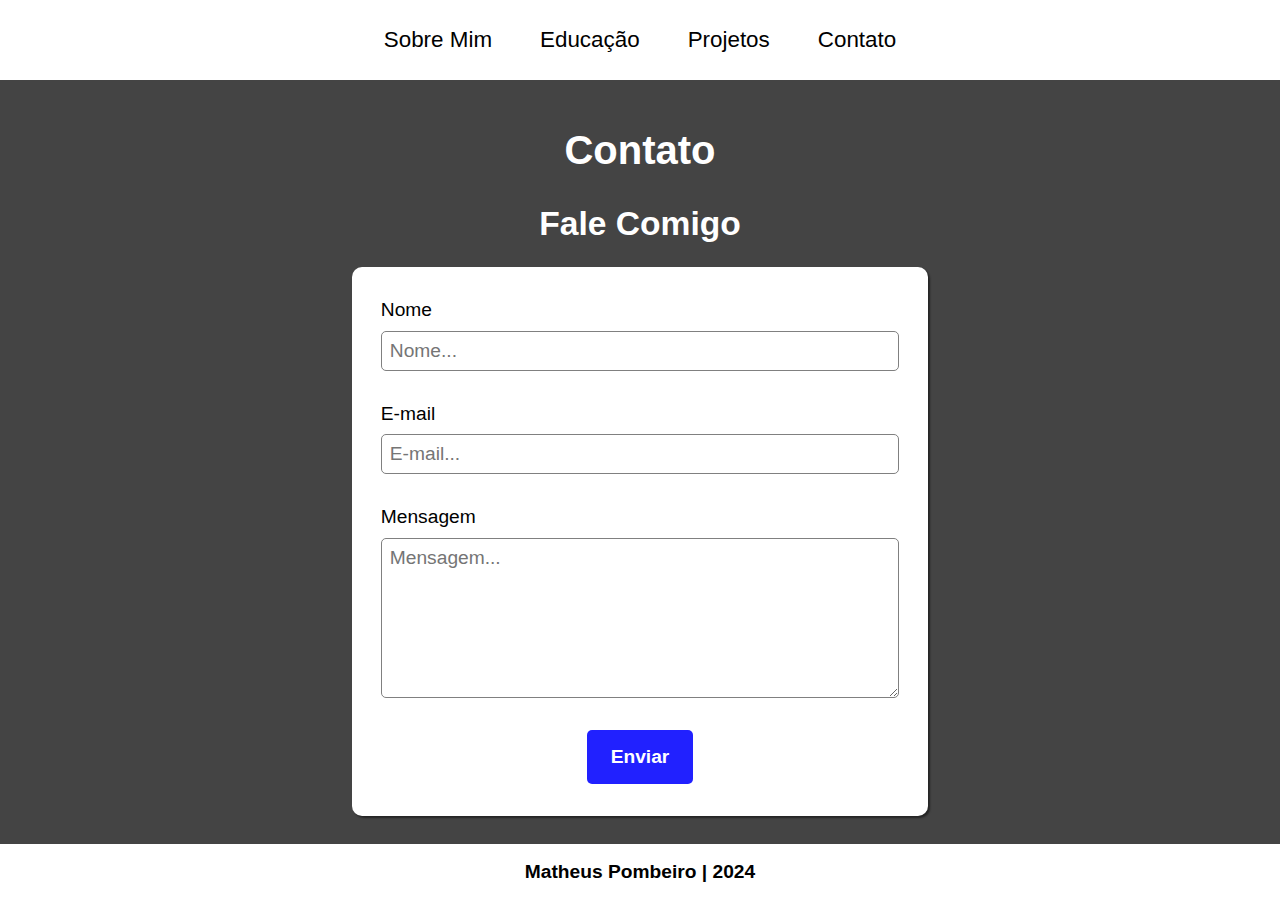
<file: paginas/contato.html>
<!DOCTYPE html>
<html lang="pt-br">
<head>
    <meta charset="UTF-8">
    <meta name="viewport" content="width=device-width, initial-scale=1.0">
    <title>Contato</title>
    <link rel="shortcut icon" href="../assets/favicon.png" type="image/x-icon">
    <link rel="stylesheet" href="../estilos/style.css">
</head>
<body>
    <!-- Header -->
    <header>
        <button data-menu-btn>
            <img src="../assets/menu.png" alt="Menu" title="Menu">
        </button>

        <nav data-nav-mobile>
            <a href="../index.html">Sobre Mim</a>
            <a href="./educacao.html">Educação</a>
            <a href="./projetos.html">Projetos</a>
            <a href="./contato.html">Contato</a>
        </nav>
    </header>

    <!-- Main -->
    <main>
        <h1>Contato</h1>

        <section>
            <h2>Fale Comigo</h2>
            
           <form>
                <fieldset>
                    <label for="nome">Nome</label>
                    <input type="text" name="nome" id="nome" placeholder="Nome..." required>
                </fieldset>

                <fieldset>
                    <label for="email">E-mail</label>
                    <input type="text" name="email" id="email" placeholder="E-mail..." required>
                </fieldset>

                <fieldset>
                    <label for="mensagem">Mensagem</label>
                    <textarea name="mensagem" id="mensagem" placeholder="Mensagem..." required></textarea>
                </fieldset>

                <button type="submit">Enviar</button>
           </form>
        </section>
    </main>
    
    <!-- Footer -->
    <footer class="contato-footer">
        <p><a href="https://www.linkedin.com/in/matheus-pombeiro/" target="_blank" rel="noopener noreferrer">Matheus Pombeiro</a> | 2024</p>
    </footer>
    
    <!-- JavaScritp -->
    <script type="module" src="../scripts/main.js"></script>
</body>
</html>
</file>
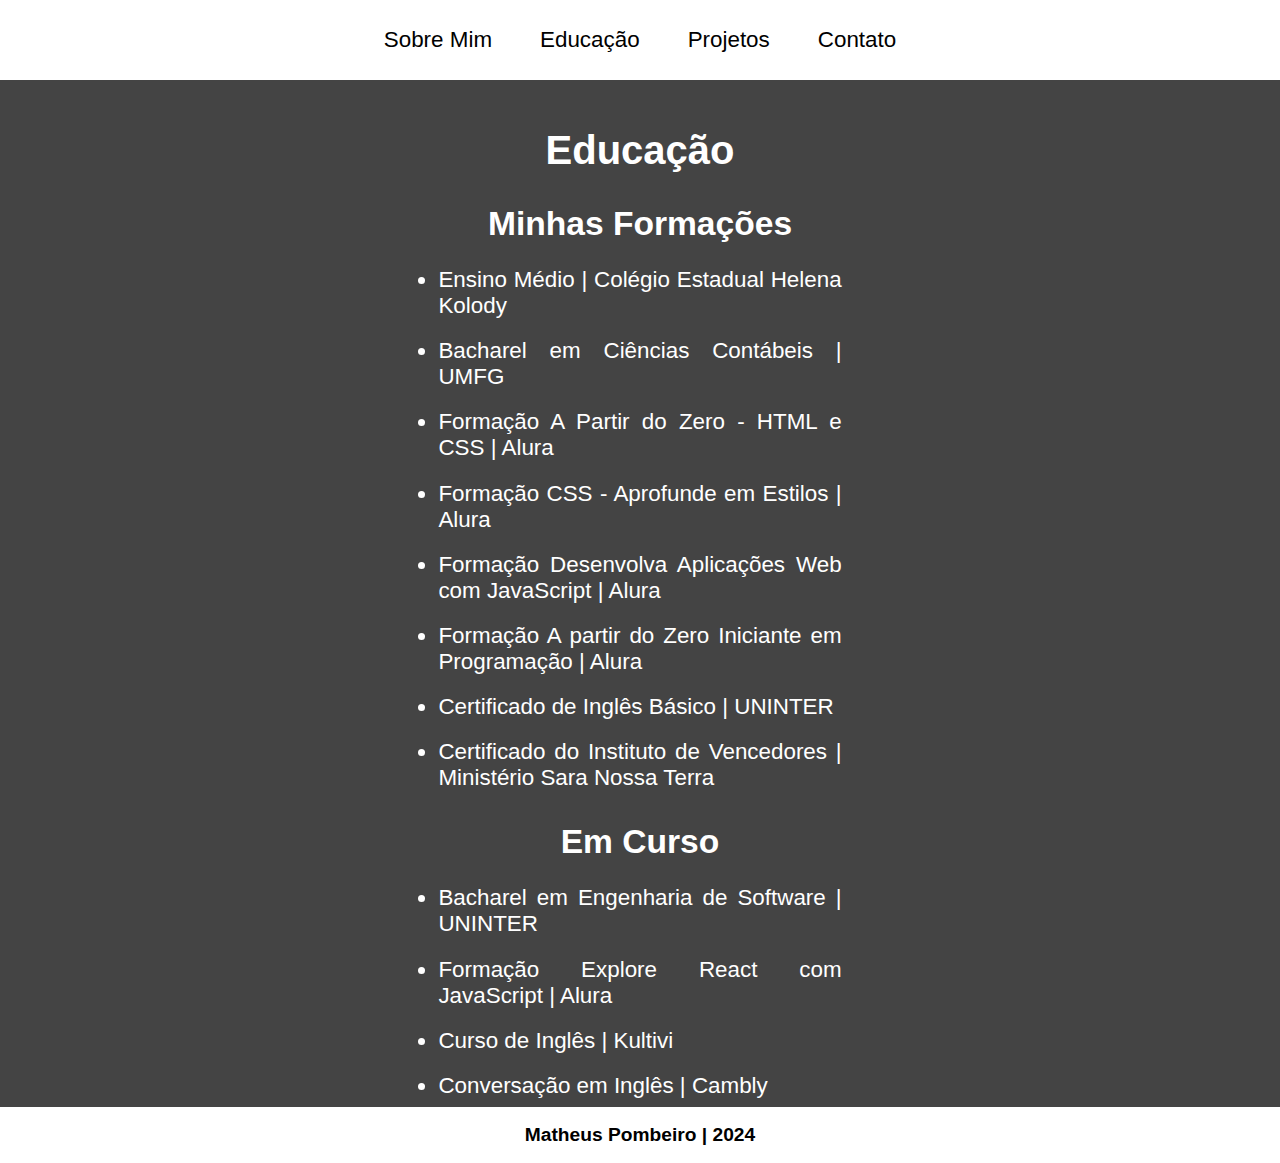
<file: paginas/educacao.html>
<!DOCTYPE html>
<html lang="pt-br">
<head>
    <meta charset="UTF-8">
    <meta name="viewport" content="width=device-width, initial-scale=1.0">
    <title>Educação</title>
    <link rel="shortcut icon" href="../assets/favicon.png" type="image/x-icon">
    <link rel="stylesheet" href="../estilos/style.css">
</head>
<body>
    <!-- Header -->
    <header>
        <button data-menu-btn>
            <img src="../assets/menu.png" alt="Menu" title="Menu">
        </button>

        <nav data-nav-mobile>
            <a href="../index.html">Sobre Mim</a>
            <a href="./educacao.html">Educação</a>
            <a href="./projetos.html">Projetos</a>
            <a href="./contato.html">Contato</a>
        </nav>
    </header>

    <!-- Main -->
    <main>
        <h1>Educação</h1>

        <section>
            <h2>Minhas Formações</h2>
            <ul>
                <li>Ensino Médio | Colégio Estadual Helena Kolody</li>
                <li>Bacharel em Ciências Contábeis | UMFG</li>
                <li>Formação A Partir do Zero - HTML e CSS | Alura</li>
                <li>Formação CSS - Aprofunde em Estilos | Alura</li>
                <li>Formação Desenvolva Aplicações Web com JavaScript | Alura</li>
                <li>Formação A partir do Zero Iniciante em Programação | Alura</li>
                <li>Certificado de Inglês Básico | UNINTER</li>
                <li>Certificado do Instituto de Vencedores | Ministério Sara Nossa Terra</li>
            </ul>
        </section>

        <section>
            <h2>Em Curso</h2>
            <ul>
                <li>Bacharel em Engenharia de Software | UNINTER</li>
                <li>Formação Explore React com JavaScript | Alura</li>
                <li>Curso de Inglês | Kultivi</li>
                <li>Conversação em Inglês | Cambly</li>
            </ul>
        </section>
    </main>
    
    <!-- Footer -->
    <footer>
        <p><a href="https://www.linkedin.com/in/matheus-pombeiro/" target="_blank" rel="noopener noreferrer">Matheus Pombeiro</a> | 2024</p>
    </footer>

    <!-- JavaScritp -->
    <script type="module" src="../scripts/main.js"></script>
</body>
</html>
</file>
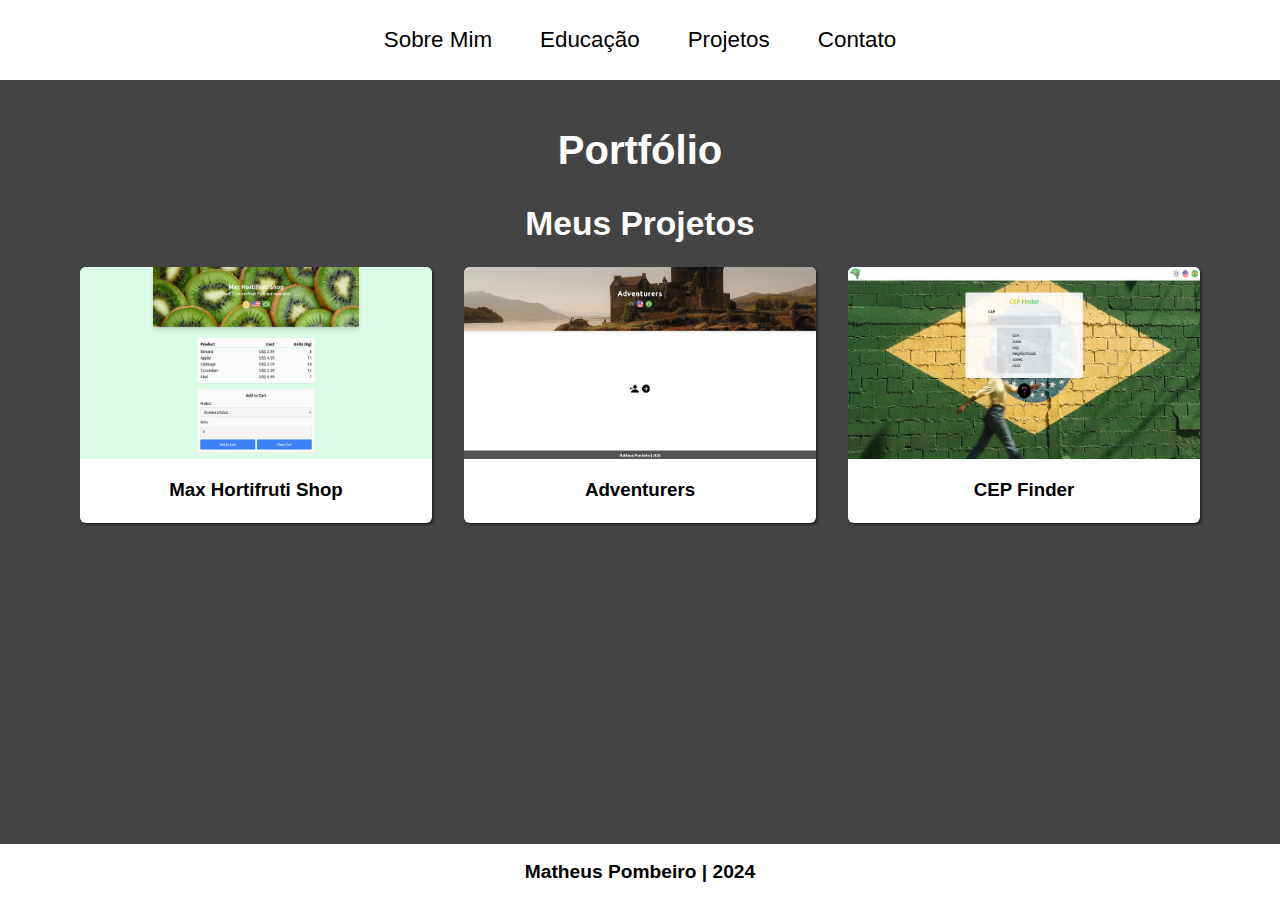
<file: paginas/projetos.html>
<!DOCTYPE html>
<html lang="pt-br">
<head>
    <meta charset="UTF-8">
    <meta name="viewport" content="width=device-width, initial-scale=1.0">
    <title>Projetos</title>
    <link rel="shortcut icon" href="../assets/favicon.png" type="image/x-icon">
    <link rel="stylesheet" href="../estilos/style.css">
</head>
<body>
    <!-- Header -->
    <header>
        <button data-menu-btn>
            <img src="../assets/menu.png" alt="Menu" title="Menu">
        </button>

        <nav data-nav-mobile>
            <a href="../index.html">Sobre Mim</a>
            <a href="./educacao.html">Educação</a>
            <a href="./projetos.html">Projetos</a>
            <a href="./contato.html">Contato</a>
        </nav>
    </header>

    <!-- Main -->
    <main>
        <h1>Portfólio</h1>

        <section class="projetos-section">
            <h2>Meus Projetos</h2>
            
            <div class="projetos-container">
                <a href="https://max-hortifruti-shop.vercel.app" target="_blank" rel="noopener noreferrer">
                    <div class="projetos">
                        <img src="../assets/max-hortifruti-shop.png" alt="Max Hortifruti Shop" title="Max Hortifruti Shop">
                        <h3>Max Hortifruti Shop</h3>
                    </div>
                </a>

                <a href="https://adventurers-pi.vercel.app" target="_blank" rel="noopener noreferrer">
                    <div class="projetos">
                        <img src="../assets/adventurers.png" alt="Adventurers" title="Adventurers">
                        <h3>Adventurers</h3>
                    </div>
                </a>

                <a href="https://cep-finder-lime.vercel.app/" target="_blank" rel="noopener noreferrer">
                    <div class="projetos">
                        <img src="../assets/cep-finder.png" alt="CEP Finder" title="CEP Finder">
                        <h3>CEP Finder</h3>
                    </div>
                </a>
            </div>
        </section>
    </main>
    
    <!-- Footer -->
    <footer class="projetos-footer">
        <p><a href="https://www.linkedin.com/in/matheus-pombeiro/" target="_blank" rel="noopener noreferrer">Matheus Pombeiro</a> | 2024</p>
    </footer> 
    
    <!-- JavaScritp -->
    <script type="module" src="../scripts/main.js"></script>
</body>
</html>
</file>
<file: estilos/style.css>
/* Estilizações Gerais */

* {
    margin: 0;
    padding: 0;
}

body {
    min-height: 100vh;
    background-color: #444444;
    font-family: Arial, Helvetica, sans-serif;
    position: relative;
}

/* Header */

header {
    padding: .5rem .3rem;
    background-color: white;
    box-sizing: border-box;
}

header button {
    margin-left: auto;
    display: block;
    background-color: transparent;
    border: none;
}

header button img {
    height: 3rem;
}

header nav {
    width: 100%;
    padding: .5rem 0;
    background-color: white;
    display: none;
    flex-direction: column;
    justify-content: center;
    align-items: center;
    gap: 1.2rem;
    z-index: 2;
    position: absolute;
    left: 0;
}

header nav a {
    color: black;
    text-decoration: none;
    font-size: 1.4rem;
    font-weight: 500;
    border-bottom: 1px solid gray;
}

/* Main */

main {
    width: 100%;
    margin: 3rem auto;
    display: flex;
    flex-direction: column;
    justify-content: center;
    align-items: center;
    gap: 2rem;
}

main h1 {
    color: white;
    font-size: 1.5rem;
    font-weight: 700;
    text-align: center;
}

main section {
    width: 85%;
    display: flex;
    flex-direction: column;
    justify-content: center;
    align-items: center;
    gap: 1.5rem;
}

main section h2 {
    color: white;
    font-size: 1.4rem;
    font-weight: 600;
}

main section p {
    color: white;
    font-size: 1.1rem;
    text-indent: 1.5rem;
    text-align: justify;
}

main section img {
    height: 20rem;
    border-radius: 50%;
}

.sobre-mim {
    display: flex;
    flex-direction: column;
    justify-content: center;
    align-items: center;
    gap: 1.5rem;  
}

main section ul {
    width: 90%;
    display: flex;
    flex-direction: column;
    gap: 1.2rem;
}

main section ul li {
    color: white;
    font-size: 1.1rem;
    text-align: justify;
}

.projetos-section {
    width: 100%;
}

.projetos-container {
    display: flex;
    flex-direction: column;
    justify-content: space-evenly;
    align-items: center;
    gap: 2rem;
}

.projetos-container a {
    color: black;
    text-decoration: none;
}

.projetos {
    width: 18rem;
    height: 12rem;
    background-color: white;
    box-shadow: 2px 2px 2px rgba(0, 0, 0, 0.465);
    border-radius: 6px;
    transition: all ease-in-out .3s;
}

.projetos:hover {
    transform: scale(1.05);
}

.projetos img {
    width: 100%;
    height: 75%;
    border-radius: 6px 6px 0 0;
}

.projetos h3 {
    margin: 1rem 0;
    text-align: center;
    font-weight: 500;
}

section form {
    width: 100%;
    padding: 2rem 0;
    background-color: white;
    display: flex;
    flex-direction: column;
    justify-content: center;
    align-items: center;
    gap: 2rem;
    box-shadow: 2px 2px 2px rgba(0, 0, 0, 0.465);
    border-radius: 10px;
}

section form fieldset {
    width: 90%;
    display: flex;
    flex-direction: column;
    gap: .6rem;
    border: none;
}

section form fieldset label {
    width: 100%;
    font-size: 1.2rem;
}

section form fieldset input {
    width: 100%;
    height: 2.5rem;
    padding: .1rem .5rem;
    font-size: 1.2rem;
    border: 1px solid gray;
    border-radius: 5px;
    box-sizing: border-box;
    outline: none;
    transition: all ease-in-out .1s;
}

section form fieldset input:focus {
    border-color: rgba(32, 32, 255, 0.404);
}

section form fieldset textarea {
    width: 100%;
    height: 10rem;
    padding: .5rem .5rem;
    font-size: 1.2rem;
    border: 1px solid gray;
    border-radius: 5px;
    box-sizing: border-box;
    outline: none;
    transition: all ease-in-out .1s;
}

section form fieldset textarea:focus {
    border-color: rgba(32, 32, 255, 0.404);
}

section form fieldset textarea::placeholder {
    font-family: Arial, Helvetica, sans-serif;
}

section form button {
    padding: 1rem 1.5rem;
    background-color: rgb(33, 33, 255);
    color: white;
    font-weight: 600;
    font-size: 1.2rem;
    border: none;
    border-radius: 5px;
    cursor: pointer;
}

section form button:hover {
    background-color: rgb(33, 33, 224);
}

section form button:active {
    background-color: rgb(63, 63, 255);
}

/* Footer */

footer {
    width: 100%;
    height: 3.5rem;
    background-color: white;
    display: flex;
    justify-content: center;
    align-items: center;
    position: absolute;
    bottom: -5rem;
}

footer p {
    font-size: 1.2rem;
    font-weight: 600;
}

footer p a {
    text-decoration: none;
    color: black;
}

footer p a:hover {
    text-decoration: underline;
}

/* Media Queries */

@media screen and (min-width: 400px) {
    .contato-footer {
        bottom: 0;
    }   
}

@media screen and (min-width: 768px) {
    
    main {
        width: 80%;
    }

    footer {
        bottom: -5rem;
    }

    .projetos-container {
        flex-direction: row;
        flex-wrap: wrap;
    }

    .projetos {
        width: 22rem;
        height: 16rem;
    }

    .projetos h3 {
        font-weight: 600;
    }

}

@media screen and (min-width: 800px) {
    
    footer {
        bottom: 0;
    }

}


@media screen and (min-width: 1280px) {

    header {
        height: 5rem;
        display: flex;
        justify-content: center;
        align-items: center;
    }

    header button {
        display: none;
    }

    header nav {
        display: flex;
        flex-direction: row;
        gap: 3rem;
    }

    header nav a {
        border-color: white;
    }

    header nav a:hover {
        border-color: gray;
    }

    main {
        width: 100%;
    }

    main h1 {
        font-size: 2.5rem;
    }

    main section {
        width: 45%;   
    }

    main section h2 {
        font-size: 2.1rem;
    }
    
    main section p {
        font-size: 1.3rem;
        text-indent: 2.3rem;
    }

    .sobre-mim {
        width: 90%;
        display: flex;
        flex-direction: row;
        justify-content: center;
        align-items: center;
        gap: 3rem;
    }

    main section ul {
        width: 70%;
        gap: 1.2rem;
    }
    
    main section ul li {
        font-size: 1.4rem;
    }

    footer {
        bottom: -4rem;
    }

    .projetos-footer {
        bottom: 0;
    }

}
</file>
